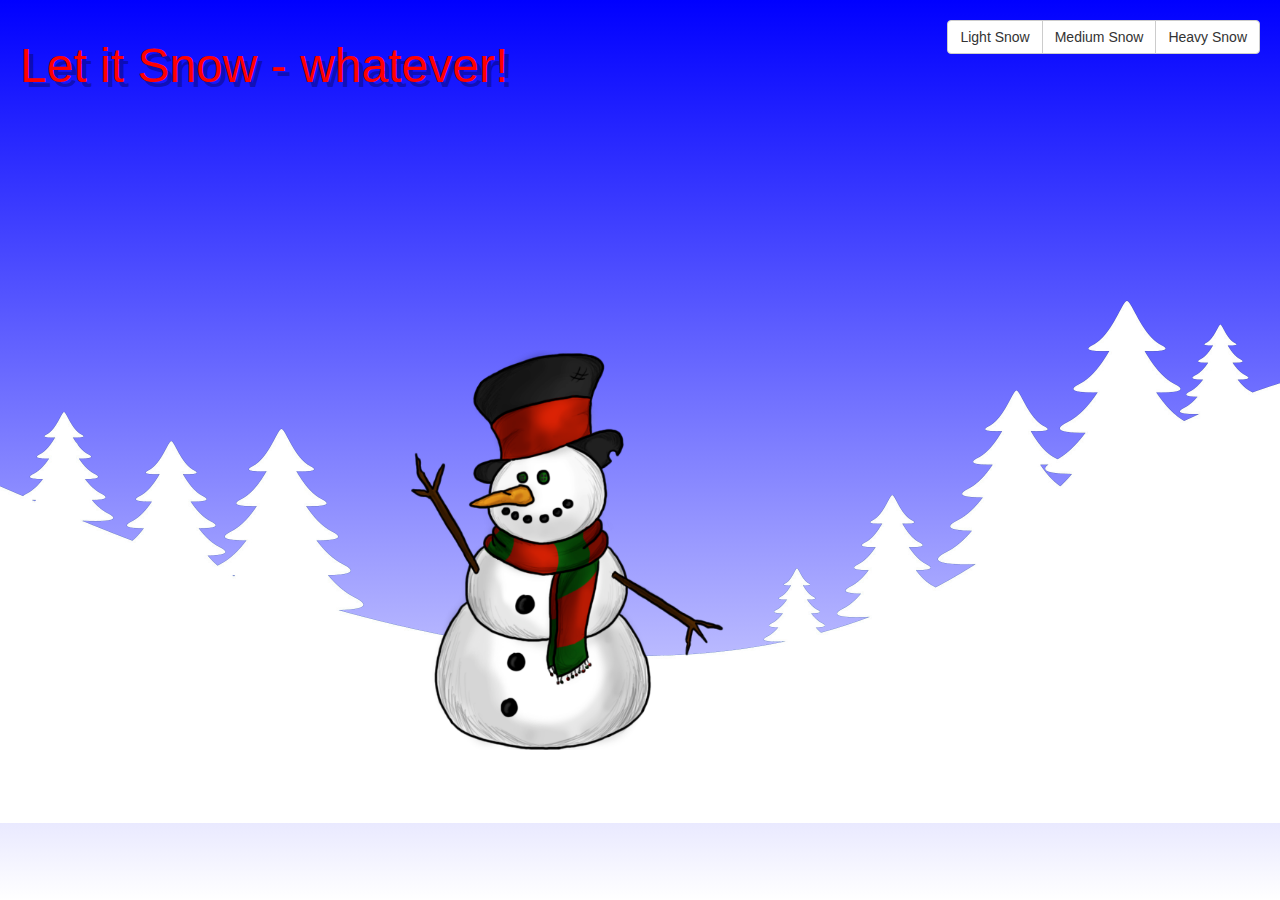
<file: holiday card 2/index.html>
<html>

	<head>
		<!-- The page title which appears in the browser tab. This will not appear on yor web page -->
		<title>Snow Days</title>
		
		<!-- Bootstrap style sheet is load from a server on the internet. Alternatively we could have downloaded it and placed it in the css folder -->
		<link rel="stylesheet" href="https://maxcdn.bootstrapcdn.com/bootstrap/3.3.1/css/bootstrap.min.css">
		<!-- Our own style sheet which controls the look and feel of our page -->
		<link rel="stylesheet" type="text/css" href="css/style.css">
		
		<!-- jQuery script file. This is used for the $(document).ready function and the $(".btn").click function -->		
		<script src="scripts/jquery-2.1.1.min.js"></script>
		<!-- Bootstrap scripts file is load from a server on the internet. Alternatively we could have downloaded it and placed it in the scripts folder -->
		<script src="https://maxcdn.bootstrapcdn.com/bootstrap/3.3.1/js/bootstrap.min.js"></script>
		<!-- A library of functions based on juery which provides the snowfall effect -->
        <script src="scripts/snowfall.jquery.min.js"></script>
        
        <script type='text/javascript'>
            
        // stuff that happens when all the elements on the page are loaded in the browser
        $(document).ready(function () {
          
          // jQuery event which happens when any element with as class name of btn is clicked e.g. class='.btn'  
          $(".btn").click(function () {
          		
          		// event.target.id allows us to access the id for the element that is clicked e.g. id='light'
                var snowtype = event.target.id;
                var flakecount;
                var maxspeed;
                
                // Use an if else conditional statement to set different flake count and speeds depending on the type of snow selected
                // if the snowtype selected is light
                if(snowtype == "light")
                {
                	flakecount = 25;
                	maxspeed = 5;
                }
                // else if the snowtype selected is medium
                else if(snowtype == "medium")
                {
                	flakecount = 75;
                	maxspeed = 10;
                }
                // the only other option is heavy snow
                else
                {
                	flakecount = 150;
                	maxspeed = 20;
                }
                
                // clear the previous snow settings  	
                $(document).snowfall('clear');
                
                // apply the new settings for flakecount and maxspeed
                $(document).snowfall({ image: "images/flake.png", minSize: 10, maxSize: 80, flakeCount : flakecount, minSpeed: 1, maxSpeed : maxspeed, collection : "#base"  });
        	
        	});

        });
            				
        </script>
	</head>

	<body>
	
		<!-- Bootstrap pull-left will align the title to the left of the screen -->
		<h1 class="pull-left">Let it Snow - whatever!</h1>
		
		<!-- Bootstrap pull-right will align the buttons to the right of the screen 
		Bootstrap styling is used here for the button group and buttons -->
		<div class="btn-group pull-right">
			<button class="btn btn-default" id="light">Light Snow</button>
			<button class="btn btn-default" id="medium">Medium Snow</button>
			<button class="btn btn-default" id="heavy">Heavy Snow</button>
		</div>
		
		<!-- The snowman -->
		<img id="snowman" src="images/snowman.png" />
		
		<!-- The background image -->
		<img id="snow" src="images/snow.png" />
		
		
	</body>

</html>
</file>
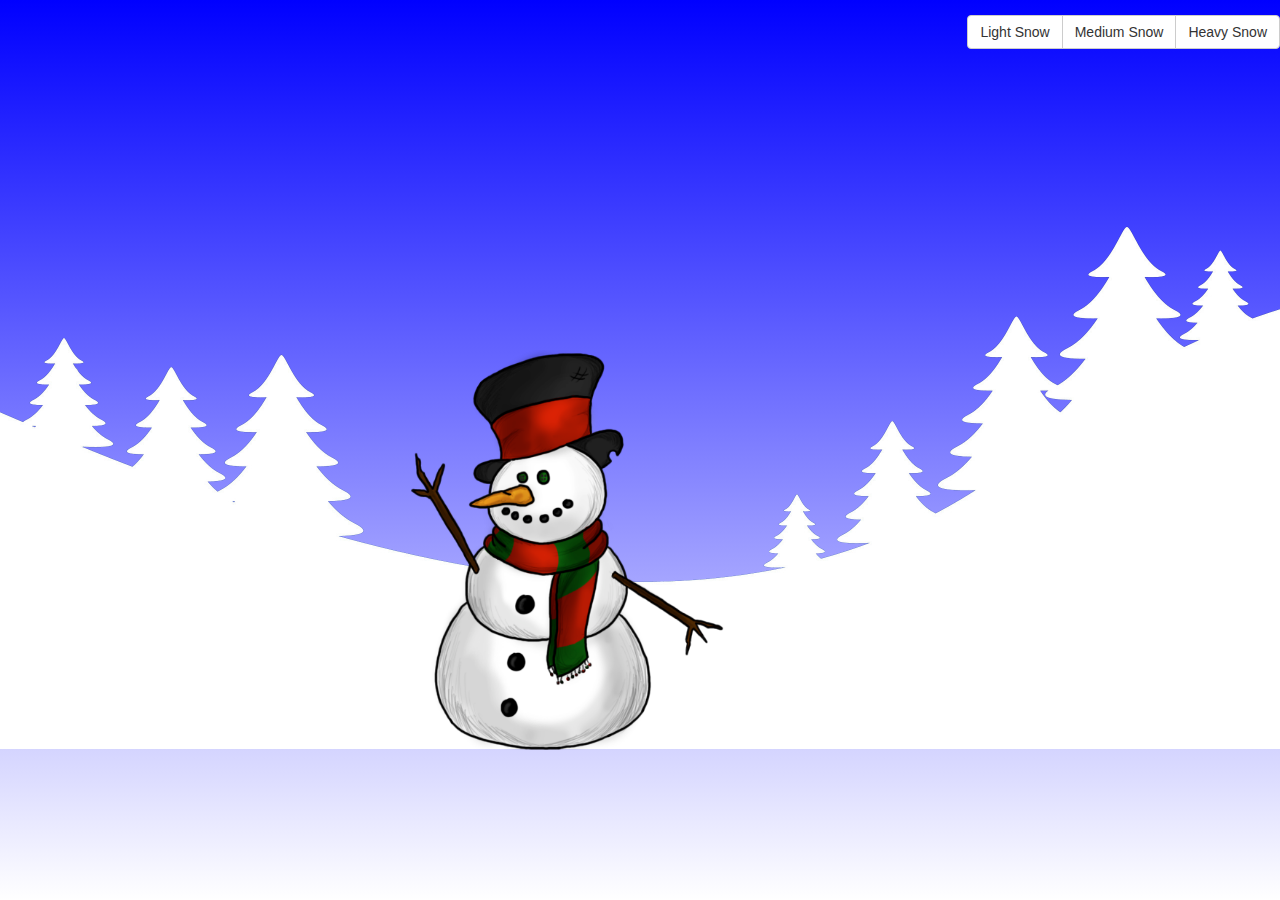
<file: Project 1 - December/index.html>
<html>

	<head>
		<!-- The page title which appears in the browser tab. This will not appear on yor web page -->
		<title>Snow Days</title>
		
		<!-- Bootstrap style sheet is load from a server on the internet. Alternatively we could have downloaded it and placed it in the css folder -->
		<link rel="stylesheet" href="https://maxcdn.bootstrapcdn.com/bootstrap/3.3.1/css/bootstrap.min.css">
		<!-- Our own style sheet which controls the look and feel of our page -->
		<link rel="stylesheet" type="text/css" href="css/style.css">
		
		<!-- jQuery script file. This is used for the $(document).ready function and the $(".btn").click function -->		
		<script src="scripts/jquery-2.1.1.min.js"></script>
		<!-- Bootstrap scripts file is load from a server on the internet. Alternatively we could have downloaded it and placed it in the scripts folder -->
		<script src="https://maxcdn.bootstrapcdn.com/bootstrap/3.3.1/js/bootstrap.min.js"></script>
		<!-- A library of functions based on juery which provides the snowfall effect -->
        <script src="scripts/snowfall.jquery.min.js"></script>
        <!-- The scripts for this page. In class, we placed them inside a script tag in the header. Now they are in their own .js file which is neater. -->
        <script src="scripts/holidaycard.js"></script>
        
	</head>

	<body>
		
		<!-- Bootstrap pull-right will align the buttons to the right of the screen 
		Bootstrap styling is used here for the button group and buttons -->
		<div class="form-group">
			<div class="btn-group pull-right">
				<button class="btn btn-default" id="light">Light Snow</button>
				<button class="btn btn-default" id="medium">Medium Snow</button>
				<button class="btn btn-default" id="heavy">Heavy Snow</button>
			</div>
		</div>
		
		<!-- The snowman. A png format image should be used. -->
		<img id="snowman" src="images/snowman.png" />
		
		<!-- The background image. A png format image is used which has transparency to allow the sky to show through -->
		<img id="scene" src="images/snow.png" />
		
		
	</body>

</html>
</file>
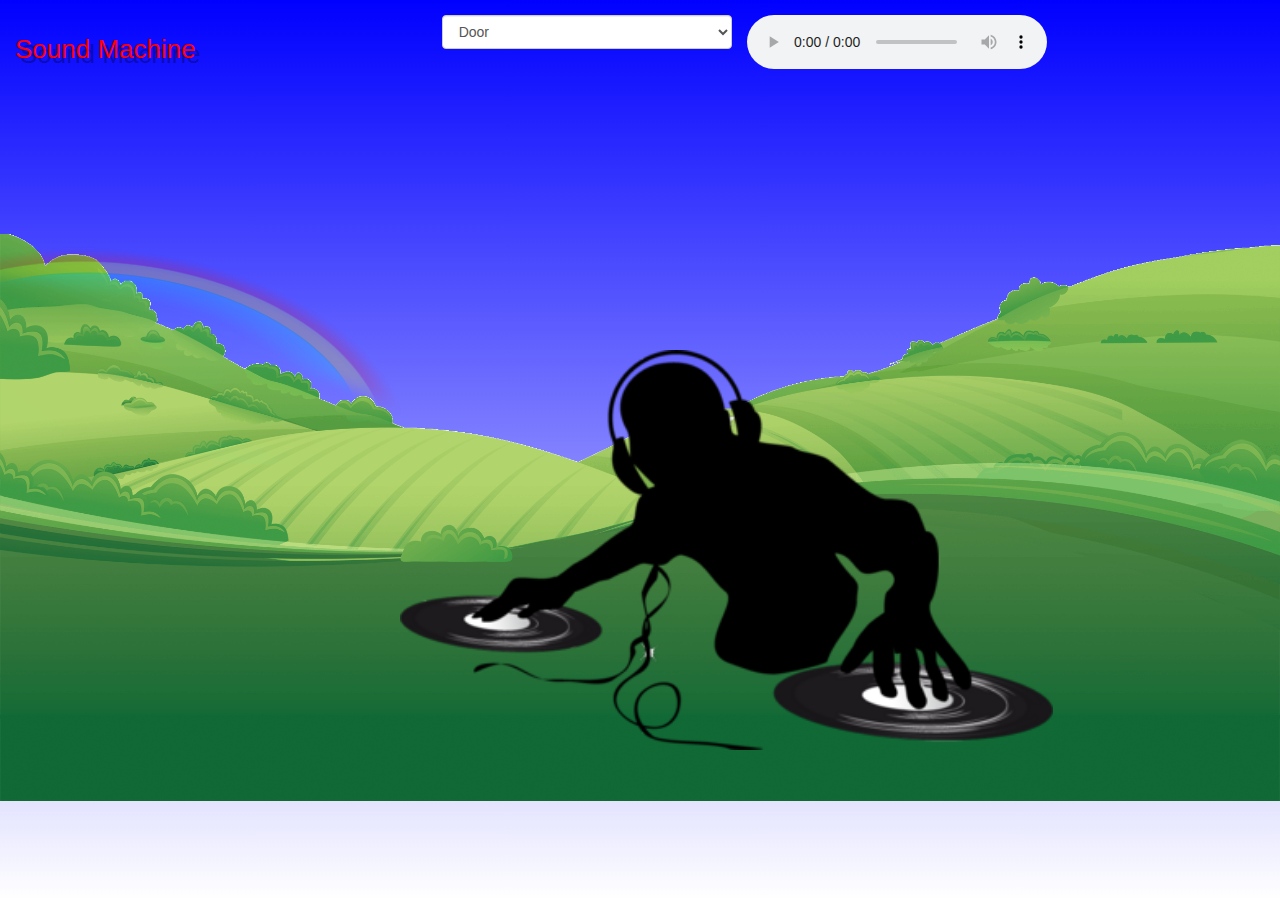
<file: Project 3 - April Completed/index.html>
<html>

	<head>
		<!-- The page title which appears in the browser tab. This will not appear on yor web page -->
		<title>Sound Machine</title>
		
		<!-- Bootstrap style sheet is load from a server on the internet. Alternatively we could have downloaded it and placed it in the css folder -->
		<link rel="stylesheet" href="https://maxcdn.bootstrapcdn.com/bootstrap/3.3.1/css/bootstrap.min.css">
		<!-- Our own style sheet which controls the look and feel of our page -->
		<link rel="stylesheet" type="text/css" href="css/style.css">
		
		<!-- jQuery script file. This is used for the $(document).ready function and the $(".btn").click function -->		
		<script src="scripts/jquery-2.1.1.min.js"></script>
		<!-- Bootstrap scripts file is load from a server on the internet. Alternatively we could have downloaded it and placed it in the scripts folder -->
		<script src="https://maxcdn.bootstrapcdn.com/bootstrap/3.3.1/js/bootstrap.min.js"></script>
		<!-- A library of functions based on juery which provides the snowfall effect -->
        <script src="scripts/snowfall.jquery.min.js"></script>
        <!-- The scripts for this page. In class, we placed them inside a script tag in the header. Now they are in their own .js file which is neater. -->
        <script src="scripts/april.js"></script>
        
	</head>

	<body>
		
		<!-- Pull-down list of images -->
		<div class="form-group">
    		<label class="col-sm-4 control-label"><h1>Sound Machine</h1></label>
    		<div class="col-sm-3">
    		
    	  		
      			<select id="soundtype" class="form-control">
					<option value="airplane.mp3">Airplane</option>
					<option value="car.mp3">Car</option>
					<option value="chime.mp3">Chime</option>
					<option value="door.mp3" selected>Door</option>
					<option value="fart.mp3">Fart</option>
					<option value="modem.mp3">Modem</option>
					<option value="musicbox.mp3">Music Box</option>
					<option value="toy.mp3">Toy</option>
					<option value="train.mp3">Train</option>
					<option value="wind.mp3">Wind</option>
				</select>
				
				
    		</div>
  		</div>
		
		<audio controls id="audioPlayer" >
  			<source id="audioSource" src="" type="audio/mpeg">
			Your browser does not support the audio element.
		</audio>
		
		<!-- The leprechaun. A png format image should be used. -->
		<img id="character" src="images/dj.png" />
		
		<!-- The background image. A png format image is used which has transparency to allow the sky to show through -->
		<img id="scene" src="images/hills.png" />
		
		
	</body>

</html>
</file>
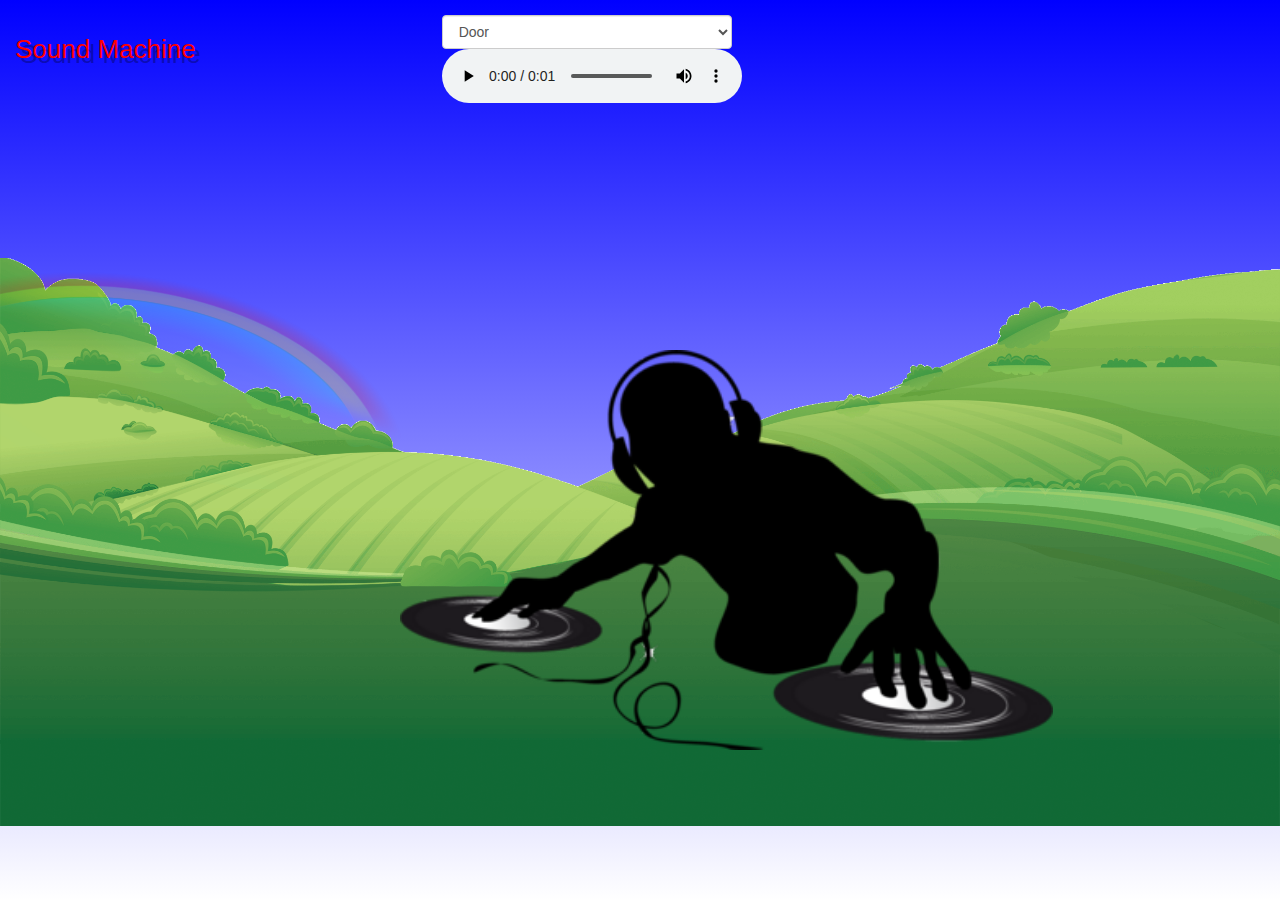
<file: Project 3 - April/index.html>
<html>

	<head>
		<!-- The page title which appears in the browser tab. This will not appear on yor web page -->
		<title>Sound Machine</title>
		
		<!-- Bootstrap style sheet is load from a server on the internet. Alternatively we could have downloaded it and placed it in the css folder -->
		<link rel="stylesheet" href="https://maxcdn.bootstrapcdn.com/bootstrap/3.3.1/css/bootstrap.min.css">
		<!-- Our own style sheet which controls the look and feel of our page -->
		<link rel="stylesheet" type="text/css" href="css/style.css">
		
		<!-- jQuery script file. This is used for the $(document).ready function and the $(".btn").click function -->		
		<script src="scripts/jquery-2.1.1.min.js"></script>
		<!-- Bootstrap scripts file is load from a server on the internet. Alternatively we could have downloaded it and placed it in the scripts folder -->
		<script src="https://maxcdn.bootstrapcdn.com/bootstrap/3.3.1/js/bootstrap.min.js"></script>
		<!-- A library of functions based on juery which provides the snowfall effect -->
        <script src="scripts/snowfall.jquery.min.js"></script>
        <!-- The scripts for this page. In class, we placed them inside a script tag in the header. Now they are in their own .js file which is neater. -->
        <script src="scripts/april.js"></script>
        
	</head>

	<body>
		
		<!-- Pull-down list of images -->
		<div class="form-group">
    		<label class="col-sm-4 control-label"><h1>Sound Machine</h1></label>
    		<div class="col-sm-3">
    		
    		<!-- List of Sounds -->
      			<select id="audioSelection" class="form-control">
					<option value="airplane.mp3">Airplane</option>
					<option value="car.mp3">Car</option>
					<option value="chime.mp3">Chime</option>
					<option value="door.mp3" selected>Door</option>
					<option value="fart.mp3">Fart</option>
					<option value="modem.mp3">Modem</option>
					<option value="musicbox.mp3">Music Box</option>
					<option value="toy.mp3">Toy</option>
					<option value="train.mp3">Train</option>
					<option value="wind.mp3">Wind</option>
				</select>
    		
    		<!-- Audio Player -->
    		<audio controls id="audioPlayer" >
    			<source id="audioSource" src="" type="audio/mpeg">
    		</audio>		
				
    		</div>
  		</div>

		
		<!-- A Character. A png format image should be used. -->
		<img id="character" src="images/dj.png" />
		
		<!-- The background image. A png format image is used which has transparency to allow the sky to show through -->
		<img id="scene" src="images/hills.png" />
		
		
	</body>

</html>
</file>
<file: holiday card 2/css/style.css>
body {
    background: linear-gradient(blue, white);
    padding: 0;
    margin: 0;
}

#snow {
	width: 100%;
}


#snowman {
	position: absolute;
	left: 400px;
	top: 350px;
	height: 400px;
	z-index: 1000;
}

#base {
	width: 100%;
	height: 50px;
	top: 750px;
	position: absolute;
}


h1 {
    color: red;
    font-family: 'Century Gothic', CenturyGothic, AppleGothic, sans-serif;
    font-size: 48px;
    padding: 20px;
    text-shadow: 5px 5px rgba(0,0,0,0.3);
}

.btn-group {
    padding: 20px;
}

#snow {
    width: 100%;
}
</file>
<file: Project 1 - December/css/style.css>
/* The body is the overall web page. The margin and padding have been set to 0 to make sure that the snow background image bleeds to the edge of the screen */
/* The linear-gradient creates a gradient colour changing from blue to white from the top of the screen to the bottom. 2 colours are used, but you can add more.  */
body {
    background: linear-gradient(blue, white);
    padding: 0;
    margin: 0;
}

/* The scene is an image used to set the background scene, similar to a stage set. */
/* Set to fill the full width of the screen */
#scene {
    width: 100%;
}

/* The snowman. To allow us to position the snowman at specific distance from the top and left of the screen, position must be set to absolute. */
/* The z-index is similar to overlaying transparencies with pictures. An element with a z-index of 1000 will overlay an element with a z-index of 999 or 0. */
/* If the z-index is not specified, it is 0 */
#snowman {
	position: absolute;
	left: 400px;
	top: 350px;
	height: 400px;
	z-index: 1000;
}

/* Override the Bootstrap h1 style */
/* The text will be red with a shadow. Notice instead of a hexadecimal colour e.g. #00CC00, we are using an rgb colour */
/* rgb which stands for red green blue allows us to specific rgb amounts and also a transparency. In this example 0.3 transparency is used which is 30% */
/* rgb values go from 0 to 255, so 0,0,0,1.0 is black with no transparency and 255,255,255,0.1 is white with 10% transparency */
h1 {
    color: red;
    font-family: 'Century Gothic', CenturyGothic, AppleGothic, sans-serif;
    font-size: 48px;
    padding: 20px;
    text-shadow: 5px 5px rgba(0,0,0,0.3);
}

/* Override the padding on the Bootstrap button group */
/*.btn-group {
    padding: 20px;
}*/
</file>
<file: Project 3 - April Completed/css/style.css>
/* The body is the overall web page. The margin and padding have been set to 0 to make sure that the snow background image bleeds to the edge of the screen */
/* The linear-gradient creates a gradient colour changing from blue to white from the top of the screen to the bottom. 2 colours are used, but you can add more.  */
body {
    background: linear-gradient(blue, white);
    padding: 0;
    margin: 0;
}

/* The scene is an image used to set the background scene, similar to a stage set. */
/* Set to fill the full width of the screen */
#scene {
    width: 100%;
}

/* The snowman. To allow us to position the snowman at specific distance from the top and left of the screen, position must be set to absolute. */
/* The z-index is similar to overlaying transparencies with pictures. An element with a z-index of 1000 will overlay an element with a z-index of 999 or 0. */
/* If the z-index is not specified, it is 0 */
#character {
	position: absolute;
	left: 400px;
	top: 350px;
	height: 400px;
	z-index: 1000;
}

/* Override the Bootstrap h1 style */
/* The text will be red with a shadow. Notice instead of a hexadecimal colour e.g. #00CC00, we are using an rgb colour */
/* rgb which stands for red green blue allows us to specific rgb amounts and also a transparency. In this example 0.3 transparency is used which is 30% */
/* rgb values go from 0 to 255, so 0,0,0,1.0 is black with no transparency and 255,255,255,0.1 is white with 10% transparency */
h1 {
    color: red;
    font-family: 'Century Gothic', CenturyGothic, AppleGothic, sans-serif;
    font-size: 26px;
    padding: 0px;
    text-shadow: 5px 5px rgba(0,0,0,0.3);
}

/* Override the padding on the Bootstrap button group */
/*.btn-group {
    padding: 20px;
}*/
</file>
<file: Project 3 - April/css/style.css>
/* The body is the overall web page. The margin and padding have been set to 0 to make sure that the snow background image bleeds to the edge of the screen */
/* The linear-gradient creates a gradient colour changing from blue to white from the top of the screen to the bottom. 2 colours are used, but you can add more.  */
body {
    background: linear-gradient(blue, white);
    padding: 0;
    margin: 0;
}

/* The scene is an image used to set the background scene, similar to a stage set. */
/* Set to fill the full width of the screen */
#scene {
    width: 100%;
}

/* The snowman. To allow us to position the snowman at specific distance from the top and left of the screen, position must be set to absolute. */
/* The z-index is similar to overlaying transparencies with pictures. An element with a z-index of 1000 will overlay an element with a z-index of 999 or 0. */
/* If the z-index is not specified, it is 0 */
#character {
	position: absolute;
	left: 400px;
	top: 350px;
	height: 400px;
	z-index: 1000;
}

/* Override the Bootstrap h1 style */
/* The text will be red with a shadow. Notice instead of a hexadecimal colour e.g. #00CC00, we are using an rgb colour */
/* rgb which stands for red green blue allows us to specific rgb amounts and also a transparency. In this example 0.3 transparency is used which is 30% */
/* rgb values go from 0 to 255, so 0,0,0,1.0 is black with no transparency and 255,255,255,0.1 is white with 10% transparency */
h1 {
    color: red;
    font-family: 'Century Gothic', CenturyGothic, AppleGothic, sans-serif;
    font-size: 26px;
    padding: 0px;
    text-shadow: 5px 5px rgba(0,0,0,0.3);
}

/* Override the padding on the Bootstrap button group */
/*.btn-group {
    padding: 20px;
}*/
</file>
